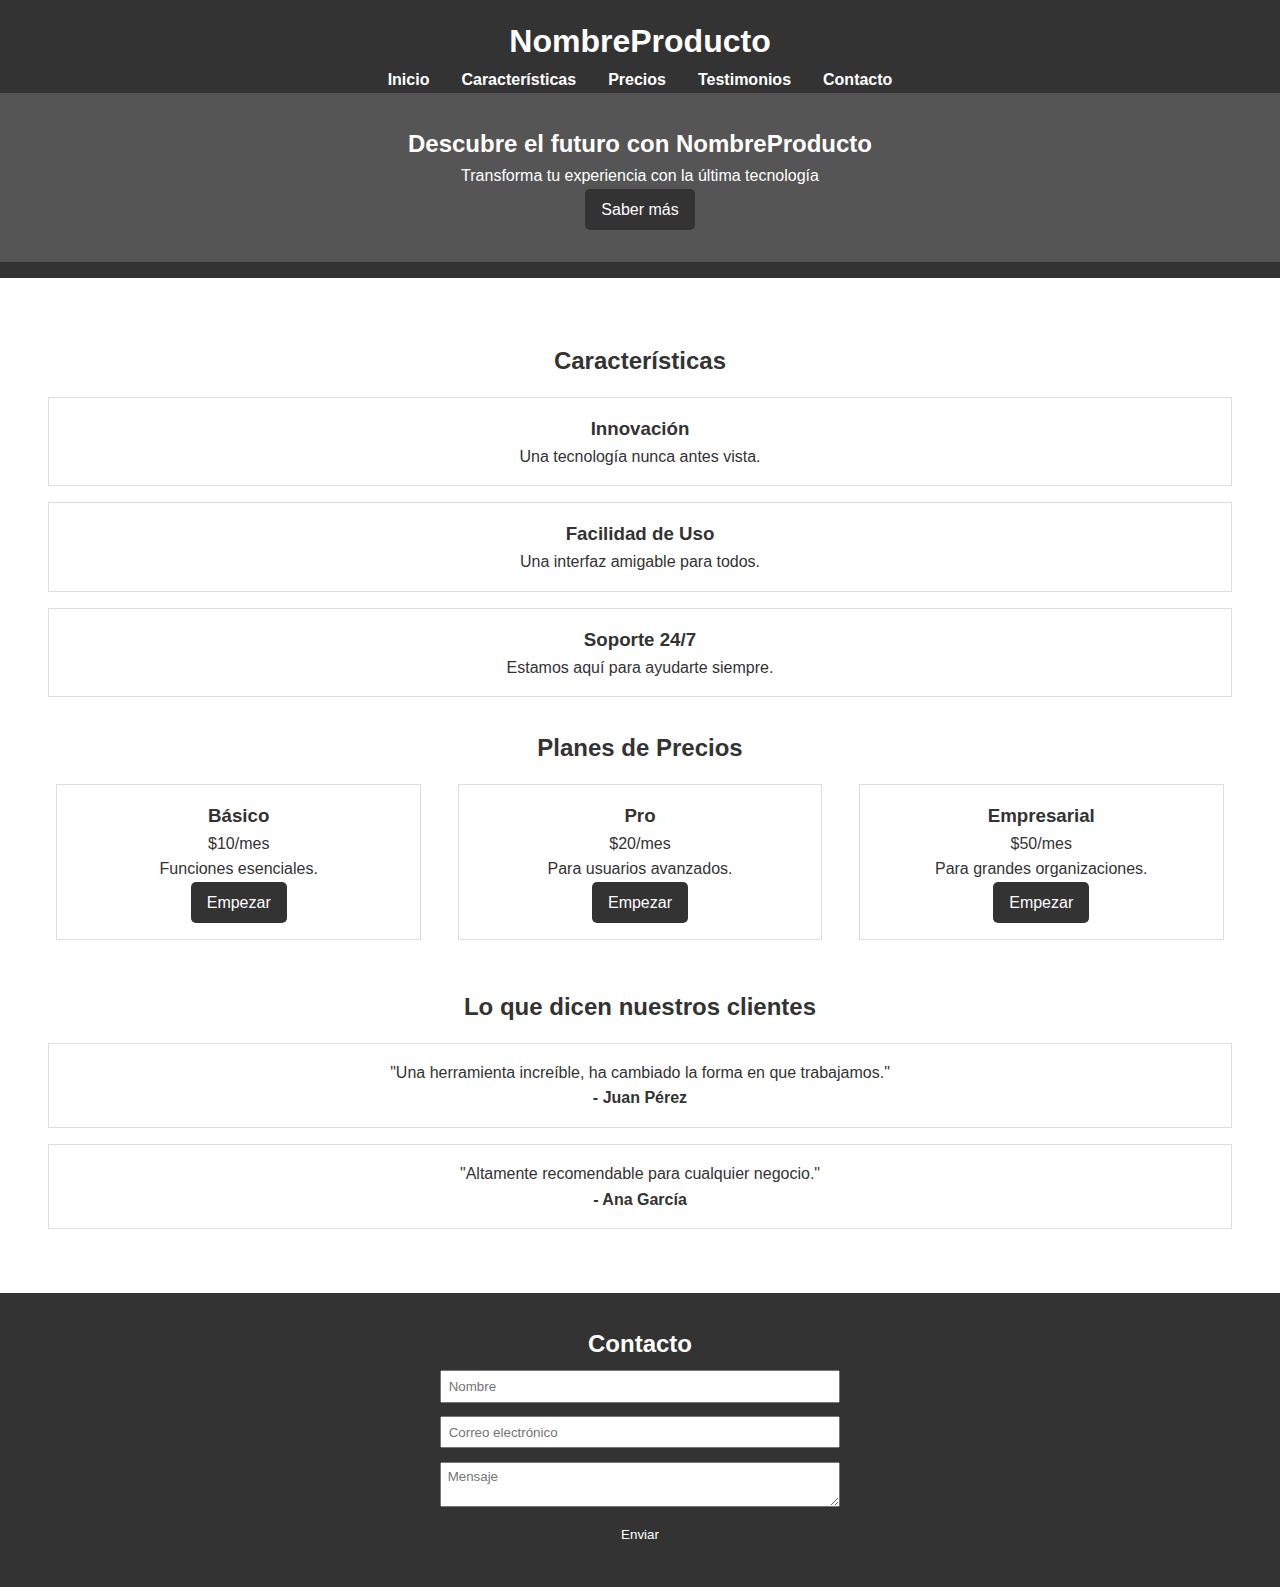
<file: Landing Page/index.html>
<!DOCTYPE html>
<html lang="es">
<head>
    <meta charset="UTF-8">
    <meta name="viewport" content="width=device-width, initial-scale=1.0">
    <title>Landing Page de Producto</title>
    <link rel="stylesheet" href="styles.css">
</head>
<body>
    <header>
        <nav>
            <h1>NombreProducto</h1>
            <ul>
                <li><a href="#inicio">Inicio</a></li>
                <li><a href="#caracteristicas">Características</a></li>
                <li><a href="#precios">Precios</a></li>
                <li><a href="#testimonios">Testimonios</a></li>
                <li><a href="#contacto">Contacto</a></li>
            </ul>
        </nav>
        <section id="inicio" class="hero">
            <h2>Descubre el futuro con NombreProducto</h2>
            <p>Transforma tu experiencia con la última tecnología</p>
            <a href="#caracteristicas" class="btn">Saber más</a>
        </section>
    </header>

    <main>
        <section id="caracteristicas">
            <h2>Características</h2>
            <div class="feature">
                <h3>Innovación</h3>
                <p>Una tecnología nunca antes vista.</p>
            </div>
            <div class="feature">
                <h3>Facilidad de Uso</h3>
                <p>Una interfaz amigable para todos.</p>
            </div>
            <div class="feature">
                <h3>Soporte 24/7</h3>
                <p>Estamos aquí para ayudarte siempre.</p>
            </div>
        </section>

        <section id="precios">
            <h2>Planes de Precios</h2>
            <div class="pricing-card">
                <h3>Básico</h3>
                <p>$10/mes</p>
                <p>Funciones esenciales.</p>
                <a href="#contacto" class="btn">Empezar</a>
            </div>
            <div class="pricing-card">
                <h3>Pro</h3>
                <p>$20/mes</p>
                <p>Para usuarios avanzados.</p>
                <a href="#contacto" class="btn">Empezar</a>
            </div>
            <div class="pricing-card">
                <h3>Empresarial</h3>
                <p>$50/mes</p>
                <p>Para grandes organizaciones.</p>
                <a href="#contacto" class="btn">Empezar</a>
            </div>
        </section>

        <section id="testimonios">
            <h2>Lo que dicen nuestros clientes</h2>
            <div class="testimonial">
                <p>"Una herramienta increíble, ha cambiado la forma en que trabajamos."</p>
                <h4>- Juan Pérez</h4>
            </div>
            <div class="testimonial">
                <p>"Altamente recomendable para cualquier negocio."</p>
                <h4>- Ana García</h4>
            </div>
        </section>
    </main>

    <footer id="contacto">
        <h2>Contacto</h2>
        <form>
            <input type="text" placeholder="Nombre" required>
            <input type="email" placeholder="Correo electrónico" required>
            <textarea placeholder="Mensaje" required></textarea>
            <button type="submit" class="btn">Enviar</button>
        </form>
    </footer>

    <script src="scripts.js"></script>
</body>
</html>
</file>
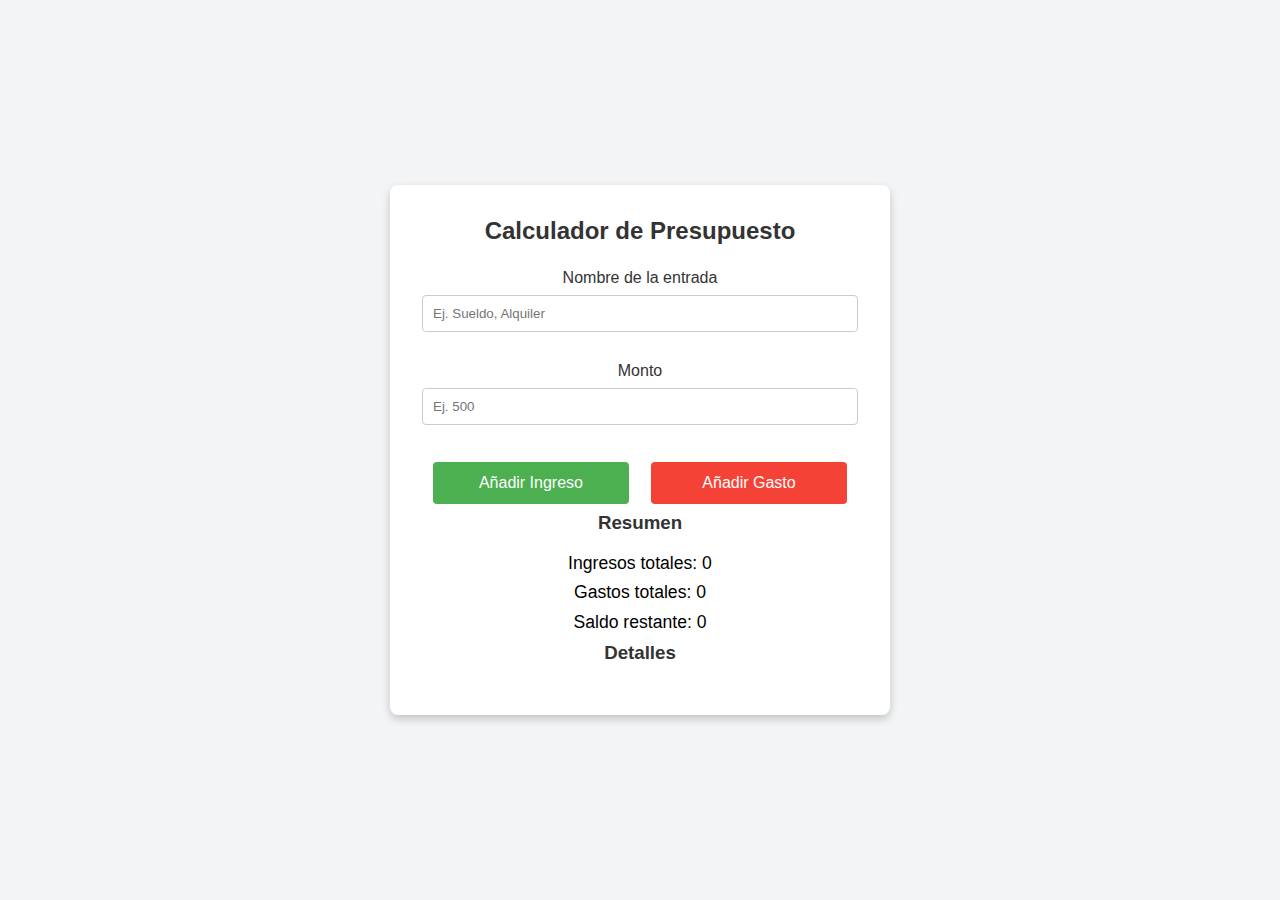
<file: Calculador de Presupuesto Simple/portafolio.html>
<!DOCTYPE html>
<html lang="es">
<head>
    <meta charset="UTF-8">
    <meta name="viewport" content="width=device-width, initial-scale=1.0">
    <title>Calculador de Presupuesto</title>
    <link rel="stylesheet" href="estilos.css">
</head>
<body>
    <div class="container">
        <h2>Calculador de Presupuesto</h2>
        <div class="form-group">
            <label for="nombreEntrada">Nombre de la entrada</label>
            <input type="text" id="nombreEntrada" placeholder="Ej. Sueldo, Alquiler">
        </div>
        <div class="form-group">
            <label for="montoEntrada">Monto</label>
            <input type="number" id="montoEntrada" placeholder="Ej. 500">
        </div>
        <button id="agregarIngreso" class="btn ingreso">Añadir Ingreso</button>
        <button id="agregarGasto" class="btn gasto">Añadir Gasto</button>

        <h3>Resumen</h3>
        <div class="resumen">
            <p>Ingresos totales: <span id="totalIngresos">0</span></p>
            <p>Gastos totales: <span id="totalGastos">0</span></p>
            <p>Saldo restante: <span id="saldoRestante">0</span></p>
        </div>

        <h3>Detalles</h3>
        <ul id="listaEntradas" class="lista-entradas"></ul>
    </div>
    <script src="script.js"></script>
</body>
</html>
</file>
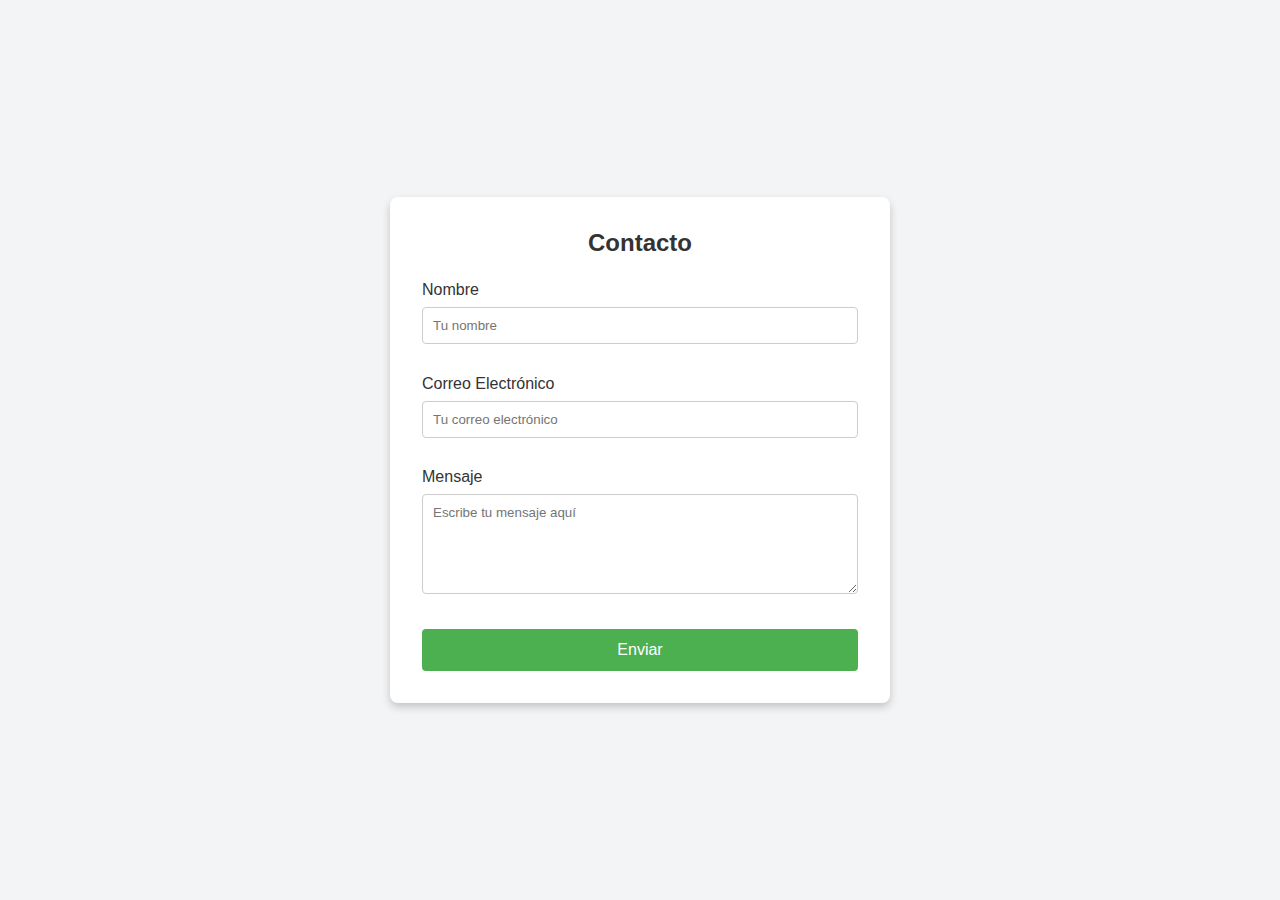
<file: Formulario de Contacto con Validación/contacto.html>
<!DOCTYPE html>
<html lang="es">
<head>
    <meta charset="UTF-8">
    <meta name="viewport" content="width=device-width, initial-scale=1.0">
    <title>Formulario de Contacto</title>
    <link rel="stylesheet" href="estilos.css">
</head>
<body>
    <div class="container">
        <h2>Contacto</h2>
        <form id="formularioContacto">
            <div class="form-group">
                <label for="nombre">Nombre</label>
                <input type="text" id="nombre" placeholder="Tu nombre">
                <small class="error" id="errorNombre"></small>
            </div>
            <div class="form-group">
                <label for="email">Correo Electrónico</label>
                <input type="email" id="email" placeholder="Tu correo electrónico">
                <small class="error" id="errorEmail"></small>
            </div>
            <div class="form-group">
                <label for="mensaje">Mensaje</label>
                <textarea id="mensaje" placeholder="Escribe tu mensaje aquí"></textarea>
                <small class="error" id="errorMensaje"></small>
            </div>
            <button type="submit" class="btn">Enviar</button>
        </form>
    </div>
    <script src="script.js"></script>
</body>
</html>
</file>
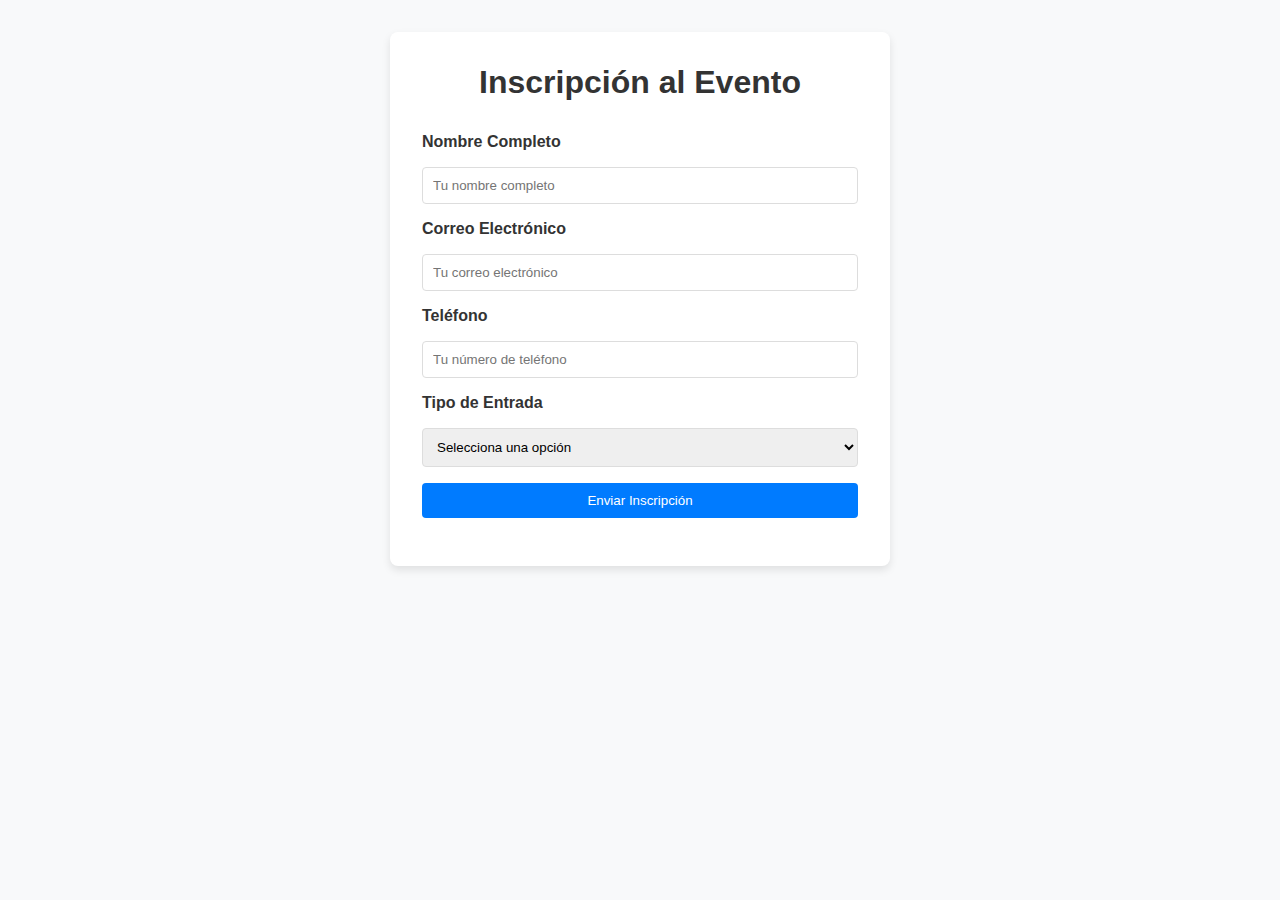
<file: Formulario de Inscripción de Evento/inscripcion.html>
<!DOCTYPE html>
<html lang="es">
<head>
    <meta charset="UTF-8">
    <meta name="viewport" content="width=device-width, initial-scale=1.0">
    <title>Formulario de Inscripción al Evento</title>
    <link rel="stylesheet" href="estilos.css">
</head>
<body>
    <section class="form-section">
        <h1>Inscripción al Evento</h1>
        <form id="registrationForm">
            <label for="nombre">Nombre Completo</label>
            <input type="text" id="nombre" placeholder="Tu nombre completo" required>

            <label for="email">Correo Electrónico</label>
            <input type="email" id="email" placeholder="Tu correo electrónico" required>

            <label for="telefono">Teléfono</label>
            <input type="tel" id="telefono" placeholder="Tu número de teléfono" required>

            <label for="tipoEntrada">Tipo de Entrada</label>
            <select id="tipoEntrada" required>
                <option value="">Selecciona una opción</option>
                <option value="general">General</option>
                <option value="vip">VIP</option>
                <option value="estudiante">Estudiante</option>
            </select>

            <button type="submit" class="btn">Enviar Inscripción</button>
        </form>
        <p id="responseMessage"></p>
    </section>

    <script src="script.js"></script>
</body>
</html>
</file>
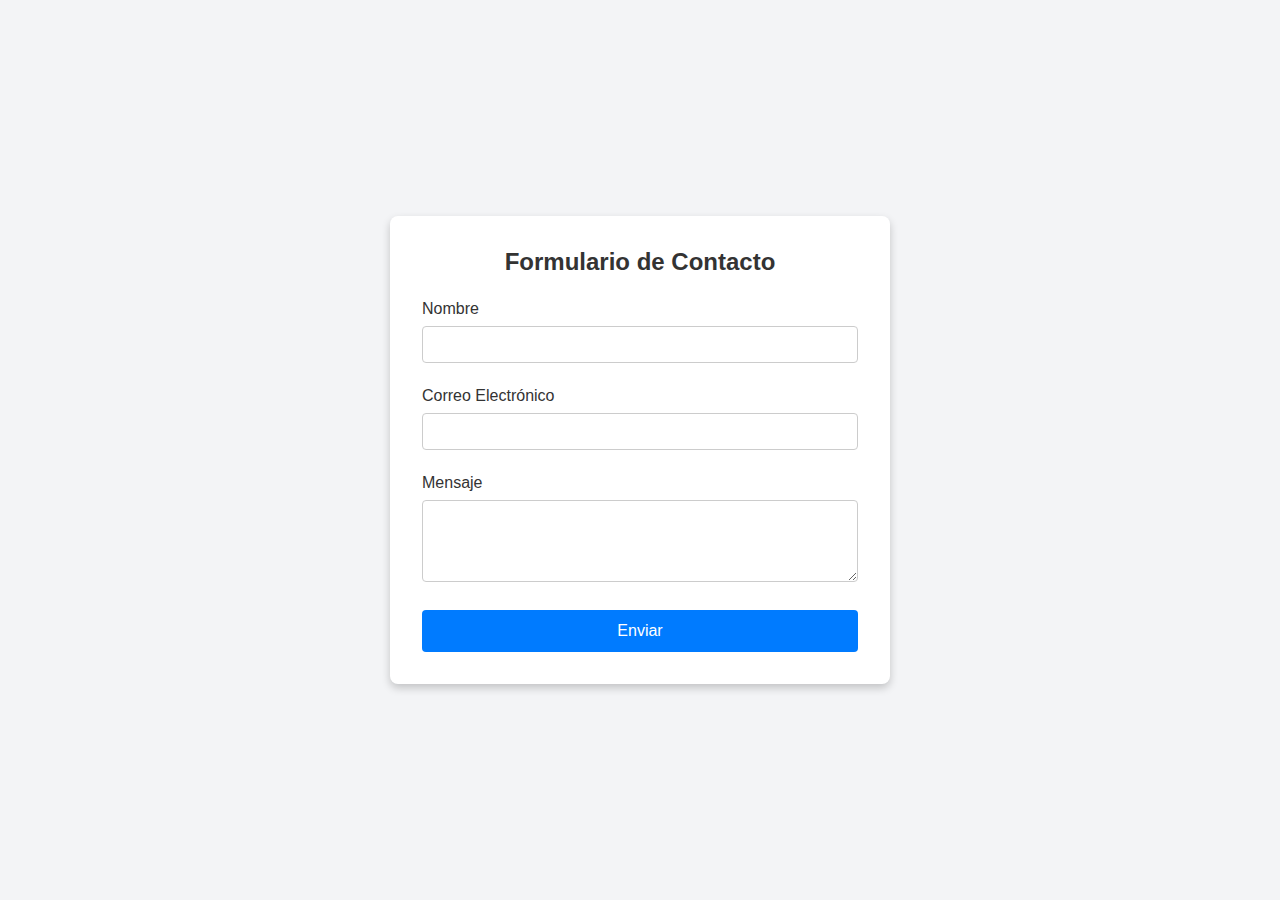
<file: Formulario de Registro/formulario.html>
<!DOCTYPE html>
<html lang="es">
<head>
    <meta charset="UTF-8">
    <meta name="viewport" content="width=device-width, initial-scale=1.0">
    <title>Formulario de Contacto</title>
    <link rel="stylesheet" href="estilos.css">
</head>
<body>
    <div class="container">
        <h2>Formulario de Contacto</h2>
        <form id="contactoForm">
            <div class="form-group">
                <label for="nombre">Nombre</label>
                <input type="text" id="nombre" name="nombre" required>
                <small>Error: El nombre debe tener al menos 3 caracteres</small>
            </div>
            <div class="form-group">
                <label for="email">Correo Electrónico</label>
                <input type="email" id="email" name="email" required>
                <small>Error: Ingresa un correo válido</small>
            </div>
            <div class="form-group">
                <label for="mensaje">Mensaje</label>
                <textarea id="mensaje" name="mensaje" rows="4" required></textarea>
                <small>Error: El mensaje debe tener al menos 10 caracteres</small>
            </div>
            <button type="submit" class="btn">Enviar</button>
        </form>
    </div>
    <script src="validacion.js"></script>
</body>
</html>
</file>
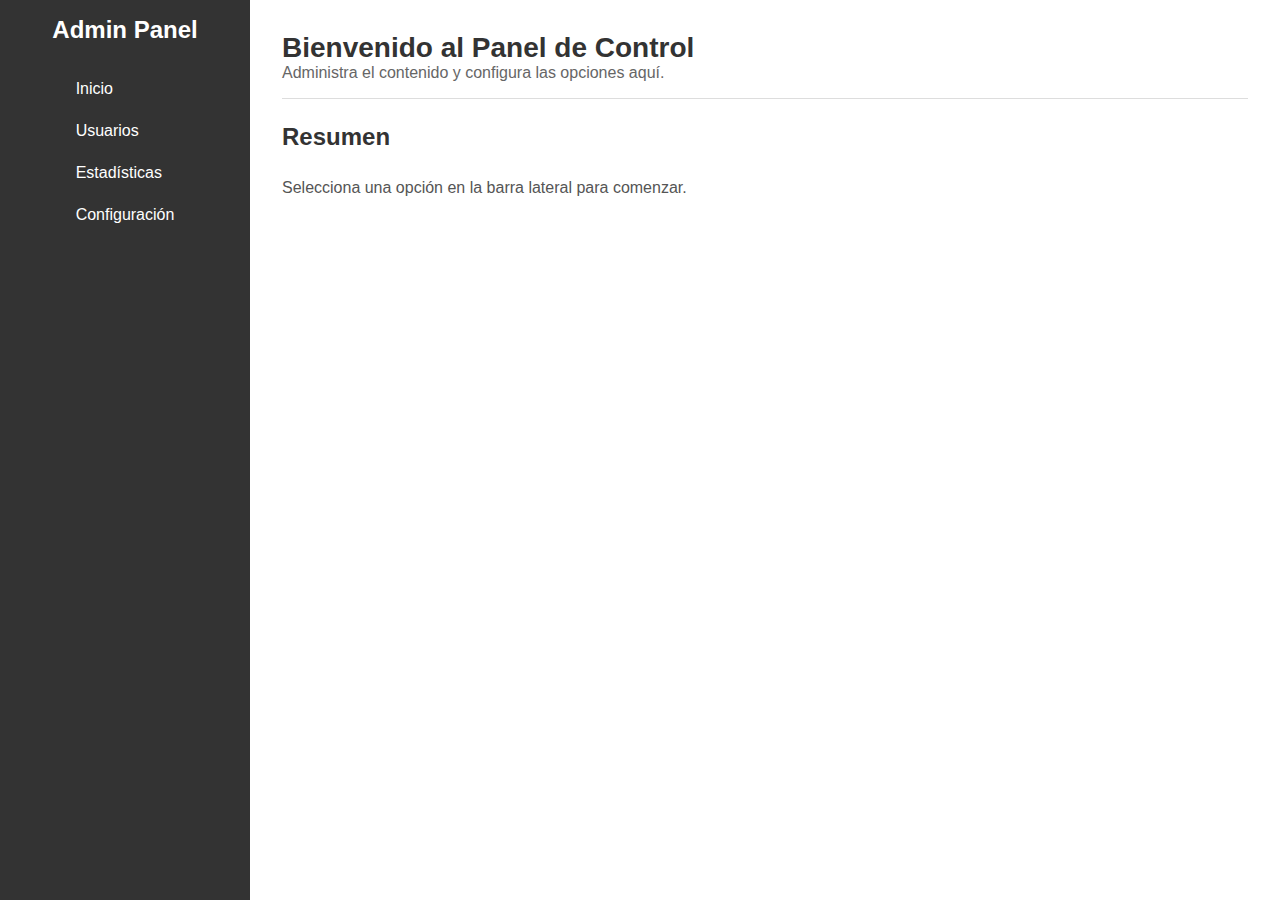
<file: Panel de Control Administrativo/dashboard.html>
<!DOCTYPE html>
<html lang="es">
<head>
    <meta charset="UTF-8">
    <meta name="viewport" content="width=device-width, initial-scale=1.0">
    <title>Panel de Control</title>
    <link rel="stylesheet" href="estilos.css">
</head>
<body>
    <div class="dashboard-container">
        <aside class="sidebar">
            <h2>Admin Panel</h2>
            <nav>
                <ul>
                    <li><a href="#" id="inicio">Inicio</a></li>
                    <li><a href="#" id="usuarios">Usuarios</a></li>
                    <li><a href="#" id="estadisticas">Estadísticas</a></li>
                    <li><a href="#" id="configuracion">Configuración</a></li>
                </ul>
            </nav>
        </aside>
        <main class="main-content">
            <header class="header">
                <h1>Bienvenido al Panel de Control</h1>
                <p>Administra el contenido y configura las opciones aquí.</p>
            </header>
            <section id="contenido">
                <h2>Resumen</h2>
                <p>Selecciona una opción en la barra lateral para comenzar.</p>
            </section>
        </main>
    </div>
    <script src="script.js"></script>
</body>
</html>
</file>
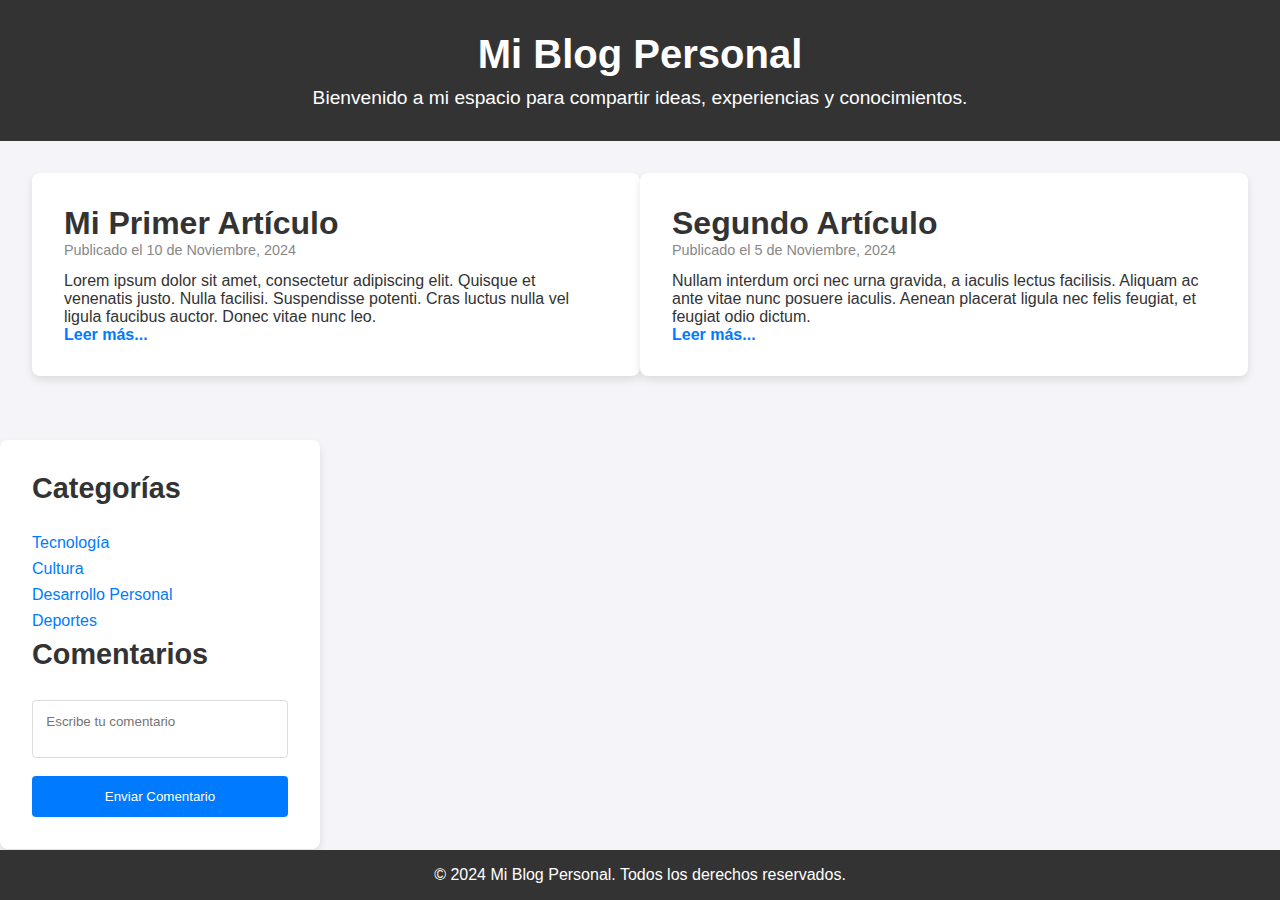
<file: Página de Blog Personal/blog.html>
<!DOCTYPE html>
<html lang="es">
<head>
    <meta charset="UTF-8">
    <meta name="viewport" content="width=device-width, initial-scale=1.0">
    <title>Mi Blog Personal</title>
    <link rel="stylesheet" href="estilos.css">
</head>
<body>
    <header class="header">
        <h1>Mi Blog Personal</h1>
        <p>Bienvenido a mi espacio para compartir ideas, experiencias y conocimientos.</p>
    </header>

    <section class="blog-content">
        <article class="post">
            <h2>Mi Primer Artículo</h2>
            <p class="date">Publicado el 10 de Noviembre, 2024</p>
            <p>Lorem ipsum dolor sit amet, consectetur adipiscing elit. Quisque et venenatis justo. Nulla facilisi. Suspendisse potenti. Cras luctus nulla vel ligula faucibus auctor. Donec vitae nunc leo.</p>
            <a href="#" class="read-more">Leer más...</a>
        </article>

        <article class="post">
            <h2>Segundo Artículo</h2>
            <p class="date">Publicado el 5 de Noviembre, 2024</p>
            <p>Nullam interdum orci nec urna gravida, a iaculis lectus facilisis. Aliquam ac ante vitae nunc posuere iaculis. Aenean placerat ligula nec felis feugiat, et feugiat odio dictum.</p>
            <a href="#" class="read-more">Leer más...</a>
        </article>

        <!-- Agregar más artículos según sea necesario -->
    </section>

    <aside class="sidebar">
        <h3>Categorías</h3>
        <ul>
            <li><a href="#">Tecnología</a></li>
            <li><a href="#">Cultura</a></li>
            <li><a href="#">Desarrollo Personal</a></li>
            <li><a href="#">Deportes</a></li>
        </ul>

        <h3>Comentarios</h3>
        <form id="commentForm">
            <textarea id="comment" placeholder="Escribe tu comentario" required></textarea>
            <button type="submit" class="btn">Enviar Comentario</button>
        </form>
        <p id="commentResponse"></p>
    </aside>

    <footer>
        <p>&copy; 2024 Mi Blog Personal. Todos los derechos reservados.</p>
    </footer>

    <script src="script.js"></script>
</body>
</html>
</file>
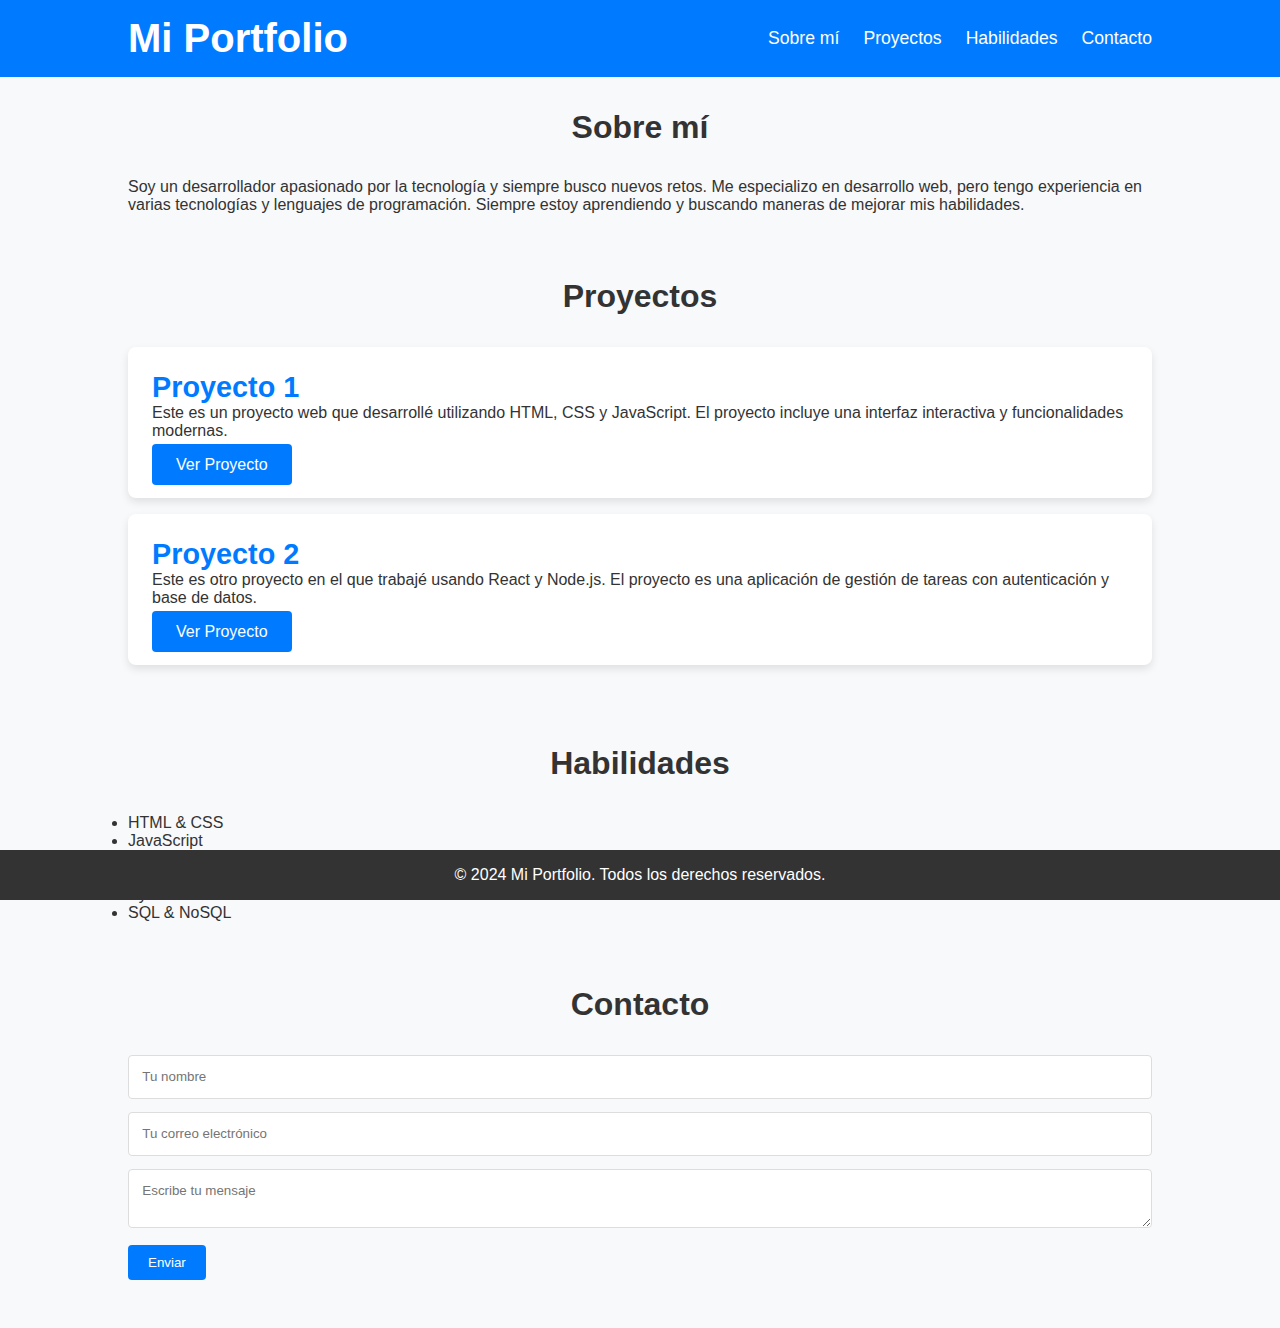
<file: Página de Portfolio Personal 2/portfolio.html>
<!DOCTYPE html>
<html lang="es">
<head>
    <meta charset="UTF-8">
    <meta name="viewport" content="width=device-width, initial-scale=1.0">
    <title>Mi Portfolio</title>
    <link rel="stylesheet" href="estilos.css">
</head>
<body>
    <header class="header">
        <div class="container">
            <h1>Mi Portfolio</h1>
            <nav>
                <ul>
                    <li><a href="#sobre-mi">Sobre mí</a></li>
                    <li><a href="#proyectos">Proyectos</a></li>
                    <li><a href="#habilidades">Habilidades</a></li>
                    <li><a href="#contacto">Contacto</a></li>
                </ul>
            </nav>
        </div>
    </header>

    <section id="sobre-mi" class="section">
        <div class="container">
            <h2>Sobre mí</h2>
            <p>Soy un desarrollador apasionado por la tecnología y siempre busco nuevos retos. Me especializo en desarrollo web, pero tengo experiencia en varias tecnologías y lenguajes de programación. Siempre estoy aprendiendo y buscando maneras de mejorar mis habilidades.</p>
        </div>
    </section>

    <section id="proyectos" class="section">
        <div class="container">
            <h2>Proyectos</h2>
            <div class="project">
                <h3>Proyecto 1</h3>
                <p>Este es un proyecto web que desarrollé utilizando HTML, CSS y JavaScript. El proyecto incluye una interfaz interactiva y funcionalidades modernas.</p>
                <a href="#" class="btn">Ver Proyecto</a>
            </div>
            <div class="project">
                <h3>Proyecto 2</h3>
                <p>Este es otro proyecto en el que trabajé usando React y Node.js. El proyecto es una aplicación de gestión de tareas con autenticación y base de datos.</p>
                <a href="#" class="btn">Ver Proyecto</a>
            </div>
            <!-- Agregar más proyectos según sea necesario -->
        </div>
    </section>

    <section id="habilidades" class="section">
        <div class="container">
            <h2>Habilidades</h2>
            <ul>
                <li>HTML & CSS</li>
                <li>JavaScript</li>
                <li>React</li>
                <li>Node.js</li>
                <li>Python</li>
                <li>SQL & NoSQL</li>
            </ul>
        </div>
    </section>

    <section id="contacto" class="section">
        <div class="container">
            <h2>Contacto</h2>
            <form id="contactForm">
                <input type="text" id="nombre" placeholder="Tu nombre" required>
                <input type="email" id="email" placeholder="Tu correo electrónico" required>
                <textarea id="mensaje" placeholder="Escribe tu mensaje" required></textarea>
                <button type="submit" class="btn">Enviar</button>
            </form>
            <p id="contactResponse"></p>
        </div>
    </section>

    <footer>
        <p>&copy; 2024 Mi Portfolio. Todos los derechos reservados.</p>
    </footer>

    <script src="script.js"></script>
</body>
</html>
</file>
<file: Landing Page/styles.css>
* {
    margin: 0;
    padding: 0;
    box-sizing: border-box;
    font-family: Arial, sans-serif;
}

body {
    line-height: 1.6;
    color: #333;
}

header {
    background: #333;
    color: #fff;
    padding: 1em 0;
    text-align: center;
}

nav ul {
    list-style: none;
    display: flex;
    justify-content: center;
}

nav ul li {
    margin: 0 1em;
}

nav ul li a {
    color: #fff;
    text-decoration: none;
    font-weight: bold;
}

.hero {
    padding: 2em 0;
    text-align: center;
    background: #555;
    color: #fff;
}

main {
    padding: 2em;
}

#caracteristicas, #precios, #testimonios {
    margin: 2em 0;
    text-align: center;
}

.feature, .pricing-card, .testimonial {
    border: 1px solid #ddd;
    padding: 1em;
    margin: 1em;
}

.pricing-card {
    display: inline-block;
    width: 30%;
    margin: 1em;
}

.btn {
    background: #333;
    color: #fff;
    padding: 0.5em 1em;
    text-decoration: none;
    display: inline-block;
    border-radius: 5px;
}

footer {
    background: #333;
    color: #fff;
    padding: 2em;
    text-align: center;
}

footer form {
    display: flex;
    flex-direction: column;
    align-items: center;
}

footer input, footer textarea, footer button {
    margin: 0.5em 0;
    padding: 0.5em;
    width: 80%;
    max-width: 400px;
}

footer button {
    background: #555;
    color: #fff;
    border: none;
    cursor: pointer;
}
</file>
<file: Calculador de Presupuesto Simple/estilos.css>
* {
    box-sizing: border-box;
    margin: 0;
    padding: 0;
    font-family: Arial, sans-serif;
}

body {
    display: flex;
    justify-content: center;
    align-items: center;
    height: 100vh;
    background-color: #f3f4f6;
}

.container {
    width: 90%;
    max-width: 500px;
    padding: 2em;
    background-color: #fff;
    box-shadow: 0 4px 8px rgba(0, 0, 0, 0.2);
    border-radius: 8px;
    text-align: center;
}

h2, h3 {
    color: #333;
    margin-bottom: 1em;
}

.form-group {
    margin-bottom: 1em;
}

label {
    display: block;
    margin-bottom: 0.5em;
    color: #333;
}

input[type="text"], input[type="number"] {
    width: 100%;
    padding: 0.75em;
    border: 1px solid #ccc;
    border-radius: 4px;
    margin-bottom: 1em;
}

.btn {
    padding: 0.75em;
    width: 45%;
    margin: 0.5em 2%;
    border: none;
    border-radius: 4px;
    cursor: pointer;
    font-size: 1em;
    transition: background-color 0.3s ease;
}

.ingreso {
    background-color: #4caf50;
    color: white;
}

.gasto {
    background-color: #f44336;
    color: white;
}

.btn:hover {
    opacity: 0.8;
}

.resumen p {
    font-size: 1.1em;
    margin: 0.5em 0;
}

.lista-entradas {
    list-style: none;
    padding: 0;
    max-height: 200px;
    overflow-y: auto;
}

.lista-entradas li {
    padding: 0.5em;
    border-bottom: 1px solid #ccc;
    display: flex;
    justify-content: space-between;
}

.lista-entradas .eliminar {
    color: #f44336;
    cursor: pointer;
}
</file>
<file: Formulario de Contacto con Validación/estilos.css>
* {
    box-sizing: border-box;
    margin: 0;
    padding: 0;
    font-family: Arial, sans-serif;
}

body {
    display: flex;
    justify-content: center;
    align-items: center;
    height: 100vh;
    background-color: #f3f4f6;
}

.container {
    width: 90%;
    max-width: 500px;
    padding: 2em;
    background-color: #fff;
    box-shadow: 0 4px 8px rgba(0, 0, 0, 0.2);
    border-radius: 8px;
}

h2 {
    color: #333;
    margin-bottom: 1em;
    text-align: center;
}

.form-group {
    margin-bottom: 1.5em;
}

label {
    display: block;
    margin-bottom: 0.5em;
    color: #333;
}

input[type="text"], input[type="email"], textarea {
    width: 100%;
    padding: 0.75em;
    border: 1px solid #ccc;
    border-radius: 4px;
    margin-bottom: 0.5em;
    resize: vertical;
}

textarea {
    height: 100px;
}

.btn {
    width: 100%;
    padding: 0.75em;
    background-color: #4caf50;
    color: white;
    border: none;
    border-radius: 4px;
    cursor: pointer;
    font-size: 1em;
    transition: background-color 0.3s ease;
}

.btn:hover {
    background-color: #45a049;
}

.error {
    color: #f44336;
    font-size: 0.9em;
    display: none;
}
</file>
<file: Formulario de Inscripción de Evento/estilos.css>
* {
    box-sizing: border-box;
    margin: 0;
    padding: 0;
    font-family: Arial, sans-serif;
}

body {
    background-color: #f8f9fa;
    color: #333;
}

.form-section {
    max-width: 500px;
    margin: 2em auto;
    padding: 2em;
    background-color: #fff;
    border-radius: 8px;
    box-shadow: 0 4px 8px rgba(0, 0, 0, 0.1);
}

h1 {
    text-align: center;
    color: #333;
    margin-bottom: 1em;
}

form {
    display: flex;
    flex-direction: column;
    gap: 1em;
}

label {
    font-weight: bold;
    color: #333;
}

input, select {
    padding: 0.75em;
    border: 1px solid #ddd;
    border-radius: 4px;
}

.btn {
    padding: 0.75em;
    background-color: #007bff;
    color: white;
    border: none;
    border-radius: 4px;
    cursor: pointer;
    transition: background-color 0.3s ease;
}

.btn:hover {
    background-color: #0056b3;
}

#responseMessage {
    text-align: center;
    margin-top: 1em;
    font-weight: bold;
    color: green;
}
</file>
<file: Formulario de Registro/estilos.css>
* {
    box-sizing: border-box;
    margin: 0;
    padding: 0;
    font-family: Arial, sans-serif;
}

body {
    display: flex;
    justify-content: center;
    align-items: center;
    height: 100vh;
    background-color: #f3f4f6;
}

.container {
    width: 90%;
    max-width: 500px;
    padding: 2em;
    background-color: #fff;
    box-shadow: 0 4px 8px rgba(0, 0, 0, 0.2);
    border-radius: 8px;
}

h2 {
    margin-bottom: 1em;
    text-align: center;
    color: #333;
}

.form-group {
    margin-bottom: 1.5em;
    position: relative;
}

label {
    display: block;
    margin-bottom: 0.5em;
    color: #333;
}

input, textarea {
    width: 100%;
    padding: 0.75em;
    border: 1px solid #ccc;
    border-radius: 4px;
}

input:focus, textarea:focus {
    outline: none;
    border-color: #007bff;
}

small {
    display: none;
    color: red;
    position: absolute;
    bottom: -1.2em;
    left: 0;
    font-size: 0.8em;
}

.btn {
    width: 100%;
    padding: 0.75em;
    border: none;
    border-radius: 4px;
    background-color: #007bff;
    color: white;
    font-size: 1em;
    cursor: pointer;
    transition: background-color 0.3s ease;
}

.btn:hover {
    background-color: #0056b3;
}

input.error, textarea.error {
    border-color: red;
}

small.error {
    display: block;
}
</file>
<file: Panel de Control Administrativo/estilos.css>
* {
    box-sizing: border-box;
    margin: 0;
    padding: 0;
    font-family: Arial, sans-serif;
}

body {
    display: flex;
    height: 100vh;
    background-color: #f4f6f8;
}

.dashboard-container {
    display: flex;
    width: 100%;
}

.sidebar {
    width: 250px;
    background-color: #333;
    color: white;
    display: flex;
    flex-direction: column;
    align-items: center;
    padding: 1em;
}

.sidebar h2 {
    font-size: 1.5em;
    margin-bottom: 1em;
}

.sidebar nav ul {
    list-style: none;
    width: 100%;
}

.sidebar nav ul li {
    width: 100%;
}

.sidebar nav ul li a {
    display: block;
    padding: 0.75em 1em;
    color: white;
    text-decoration: none;
    transition: background-color 0.3s ease;
}

.sidebar nav ul li a:hover {
    background-color: #444;
}

.main-content {
    flex: 1;
    padding: 2em;
    background-color: #fff;
    overflow-y: auto;
}

.header {
    padding-bottom: 1em;
    border-bottom: 1px solid #ddd;
    margin-bottom: 1.5em;
}

.header h1 {
    font-size: 1.75em;
    color: #333;
}

.header p {
    color: #666;
}

#contenido h2 {
    color: #333;
    margin-bottom: 1em;
}

#contenido p {
    color: #555;
    line-height: 1.6;
}
</file>
<file: Página de Blog Personal/estilos.css>
* {
    box-sizing: border-box;
    margin: 0;
    padding: 0;
    font-family: Arial, sans-serif;
}

body {
    background-color: #f4f4f9;
    color: #333;
}

.header {
    text-align: center;
    background-color: #333;
    color: white;
    padding: 2em 0;
}

.header h1 {
    font-size: 2.5em;
}

header p {
    font-size: 1.2em;
    margin-top: 0.5em;
}

.blog-content {
    display: flex;
    justify-content: space-between;
    padding: 2em;
}

.post {
    width: 70%;
    background-color: white;
    padding: 2em;
    box-shadow: 0 4px 8px rgba(0, 0, 0, 0.1);
    border-radius: 8px;
    margin-bottom: 2em;
}

.post h2 {
    font-size: 2em;
    color: #333;
}

.date {
    color: #888;
    font-size: 0.9em;
    margin-bottom: 1em;
}

.read-more {
    color: #007bff;
    text-decoration: none;
    font-weight: bold;
}

.read-more:hover {
    text-decoration: underline;
}

.sidebar {
    width: 25%;
    background-color: white;
    padding: 2em;
    box-shadow: 0 4px 8px rgba(0, 0, 0, 0.1);
    border-radius: 8px;
}

.sidebar h3 {
    font-size: 1.8em;
    margin-bottom: 1em;
}

.sidebar ul {
    list-style-type: none;
}

.sidebar ul li {
    margin-bottom: 0.5em;
}

.sidebar ul li a {
    text-decoration: none;
    color: #007bff;
}

.sidebar ul li a:hover {
    text-decoration: underline;
}

textarea {
    width: 100%;
    padding: 1em;
    border-radius: 4px;
    border: 1px solid #ddd;
    margin-bottom: 1em;
    resize: none;
}

.btn {
    padding: 1em;
    background-color: #007bff;
    color: white;
    border: none;
    border-radius: 4px;
    cursor: pointer;
    width: 100%;
}

.btn:hover {
    background-color: #0056b3;
}

footer {
    text-align: center;
    padding: 1em;
    background-color: #333;
    color: white;
    position: absolute;
    width: 100%;
    bottom: 0;
}
</file>
<file: Página de Portfolio Personal 2/estilos.css>
* {
    box-sizing: border-box;
    margin: 0;
    padding: 0;
    font-family: Arial, sans-serif;
}

body {
    background-color: #f8f9fa;
    color: #333;
}

header {
    background-color: #007bff;
    color: white;
    padding: 1em 0;
}

header .container {
    display: flex;
    justify-content: space-between;
    align-items: center;
}

header h1 {
    font-size: 2.5em;
}

nav ul {
    list-style: none;
    display: flex;
    gap: 1.5em;
}

nav ul li {
    display: inline;
}

nav ul li a {
    color: white;
    text-decoration: none;
    font-size: 1.1em;
}

nav ul li a:hover {
    text-decoration: underline;
}

.section {
    padding: 2em 0;
}

.container {
    width: 80%;
    margin: 0 auto;
}

h2 {
    text-align: center;
    font-size: 2em;
    margin-bottom: 1em;
}

.project {
    background-color: white;
    padding: 1.5em;
    margin-bottom: 1em;
    box-shadow: 0 4px 8px rgba(0, 0, 0, 0.1);
    border-radius: 8px;
}

.project h3 {
    font-size: 1.8em;
    color: #007bff;
}

.project p {
    margin-bottom: 1em;
}

.btn {
    background-color: #007bff;
    color: white;
    padding: 0.75em 1.5em;
    border: none;
    border-radius: 4px;
    cursor: pointer;
    text-decoration: none;
}

.btn:hover {
    background-color: #0056b3;
}

#contactForm input, #contactForm textarea {
    width: 100%;
    padding: 1em;
    margin-bottom: 1em;
    border: 1px solid #ddd;
    border-radius: 4px;
}

#contactResponse {
    text-align: center;
    margin-top: 1em;
    font-weight: bold;
}

footer {
    text-align: center;
    background-color: #333;
    color: white;
    padding: 1em;
    position: fixed;
    width: 100%;
    bottom: 0;
}
</file>
